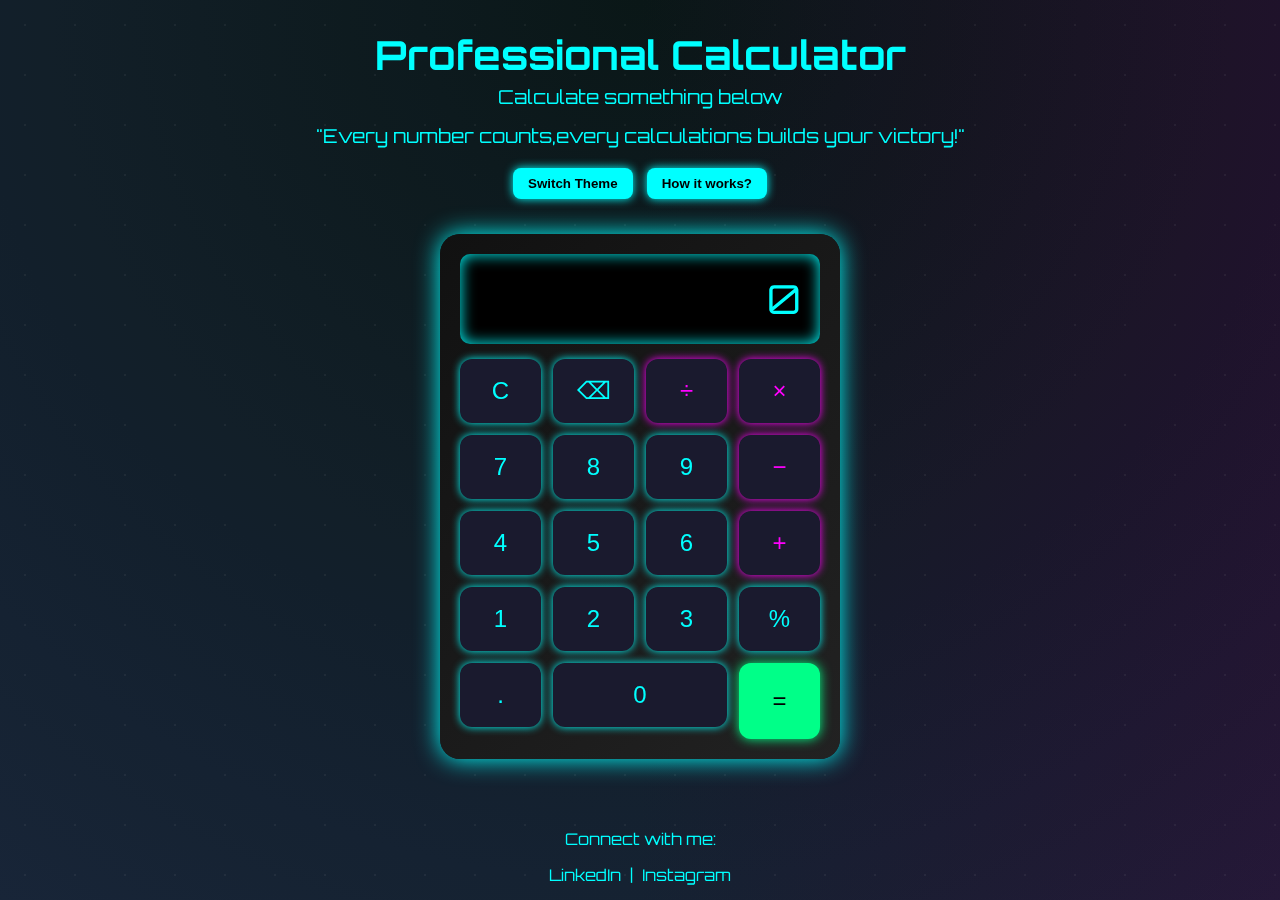
<file: Calculator/index.html>
<!DOCTYPE html>
<html lang="en">
<head>
  <meta charset="UTF-8">
  <meta name="viewport" content="width=device-width, initial-scale=1.0">
  <title>Professional Calculator </title>
  <link rel="stylesheet" href="style.css">
</head>
<body>
  <!-- Header of the project level1 -->
  <header class="header">
    <h1>Professional Calculator</h1>
    <p>Calculate something below</p> 
    <p> "Every number counts,every calculations builds your victory!"</p>
    <button id="themeBtn">Switch Theme</button>
    <button id="infoBtn">How it works?</button>
  </header>
  <!-- Calculator buttons -->
  <main>
    <div class="calculator">
      <div class="display" id="display">0</div>
      <div class="buttons">
        <button class="btn control" data-value="C">C</button>
        <button class="btn control" data-value="⌫">⌫</button>
        <button class="btn operator" data-value="/">÷</button>
        <button class="btn operator" data-value="*">×</button>
        <button class="btn" data-value="7">7</button>
        <button class="btn" data-value="8">8</button>
        <button class="btn" data-value="9">9</button>
        <button class="btn operator" data-value="-">−</button>
        <button class="btn" data-value="4">4</button>
        <button class="btn" data-value="5">5</button>
        <button class="btn" data-value="6">6</button>
        <button class="btn operator" data-value="+">+</button>
        <button class="btn" data-value="1">1</button>
        <button class="btn" data-value="2">2</button>
        <button class="btn" data-value="3">3</button>
          <button class="btn" data-value="%">%</button>
         <button class="btn" data-value=".">.</button>
        <button class="btn zero" data-value="0">0</button>
         <button class="btn equal" data-value="=">=</button>
      </div>
    </div>
  </main>
  <!-- Footer about the developer  -->
  <footer class="footer">
    <p>Connect with me:</p>
    <a href="https://in.linkedin.com/in/anjalikasaragod" target="_blank">LinkedIn</a> |
    <a href="https://www.instagram.com/anjalivkasaragod_official/?hl=en" target="_blank">Instagram</a> 
  </footer>
  <!-- info about Modal -->
  <div id="infoModal" class="modal">
    <div class="modal-content">
      <span class="close">&times;</span>
      <h2>How It Works</h2>
      <p>This calculator is built with HTML, CSS, and JavaScript.</p>
      <ul>
        <li>Click any buttons to input numbers and operators.</li>
        <li>Click <strong>=</strong> to calculate the result.</li>
        <li>Click <strong>C</strong> to clear input or <strong>⌫</strong> to delete the last character.</li>
        <li>Rapid button presses create a combo glow effect.</li>
        <li>Results trigger particle animations.</li>
        <li>Use the theme button to switch between neon dark and light mode.</li>
      </ul>
    </div>
  </div>
<script src="script.js"></script>
</body>
</html>
</file>
<file: Calculator/style.css>
@import url('https://fonts.googleapis.com/css2?family=Orbitron:wght@500&display=swap');

/* Body and the  Header */
body {
  margin: 0;
  font-family: 'Orbitron', sans-serif;
  background: radial-gradient(circle at top, #0b0b0b, #1a1a2e);
  display: flex;
  flex-direction: column;
  align-items: center;
  min-height: 100vh;
  transition: background 0.5s;
  overflow-x: hidden;
}
header.header {
  text-align: center;
  margin: 30px 0;
  color: #00ffff;
}
header h1 { 
margin: 0; 
font-size: 2.5rem;
 }
header p { 
margin: 5px 0 15px; 
font-size: 1.2rem; 
}

header button {
  margin: 5px;
  padding: 8px 15px;
  font-weight: bold;
  border: none;
  border-radius: 8px;
  cursor: pointer;
  background: #00ffff;
  color: #000;
  box-shadow: 0 0 10px #00ffff;
  transition: all 0.2s ease;
}

/* Calculator interface*/
.calculator {
  width: 360px;
  border-radius: 20px;
  padding: 20px;
  background: linear-gradient(135deg, #111, #222);
  box-shadow: 0 0 25px #00ffff;
  position: relative;
}

.display {
  background: #000;
  color: #00ffff;
  font-size: 2.5rem;
  padding: 20px;
  border-radius: 10px;
  text-align: right;
  margin-bottom: 15px;
  box-shadow: inset 0 0 15px #00ffff;
  overflow-x: auto;
}

/* Buttons Grid */
.buttons {
  display: grid;
  grid-template-columns: repeat(4, 1fr);
  gap: 12px;
}

.btn {
  background: #1a1a2e;
  color: #00ffff;
  border: none;
  border-radius: 12px;
  font-size: 1.5rem;
  padding: 18px;
  cursor: pointer;
  box-shadow: 0 0 8px #00ffff;
  transition: all 0.2s ease;
  position: relative;
}

.btn:hover { 
    transform: scale(1.05); 
    box-shadow: 0 0 15px #00ffff; }
.btn:active { 
    transform: scale(0.95); 
    background: #00ffff; 
    color: #000; 
}

.operator 
{ 
    color: #ff00ff; 
    box-shadow: 0 0 8px #ff00ff;
 }
.equal 
{ 
    grid-row: span 2; 
    background: #00ff88; 
    color: #000; 
    box-shadow: 0 0 12px #00ff88; 
}
.zero 
{ 
    grid-column: span 2; 
}

/* Particles */
.particle { 
    position: absolute; 
    width: 8px; 
    height: 8px; 
    border-radius: 50%; 
    pointer-events: none; 
}

/* Dark Theme */
.dark-theme 
{ 
    background: radial-gradient(circle at top, #1b1b1b, #0d0d0d); 
}
.dark-theme .calculator 
{ 
    box-shadow: 0 0 25px #ff00ff; 
}
.dark-theme .display 
{ 
    box-shadow: inset 0 0 15px #ff00ff; color: #ff00ff; 
}
.dark-theme .btn 
{ 
    color: #ff00ff; 
    box-shadow: 0 0 8px #ff00ff; 
}
.dark-theme .btn:active 
{ 
    background: #ff00ff; 
    color: #000; 
}

/* Combo glow animation */
@keyframes comboGlow 
{
  0% { 
    
    box-shadow: 0 0 8px #ffff00; transform: scale(1); 
}
  50% 
  { 
    box-shadow: 0 0 25px #ffff00; transform: scale(1.1); 
}
  100% 
  { 
    box-shadow: 0 0 8px #ffff00; transform: scale(1); 
}
}

/* Footer */
.footer {
  margin-top: auto;
  padding: 15px 0;
  text-align: center;
  color: #00ffff;
}
.footer a 
{ 
    color: #00ffff; 
    text-decoration: none; 
    margin: 0 5px; 
}
.footer a:hover 
{ 
    text-decoration: underline; 
}

/* Modal */
.modal {
  display: none;
  position: fixed;
  z-index: 100;
  left: 0; top: 0;
  width: 100%; height: 100%;
  background: rgba(0,0,0,0.8);
  justify-content: center;
  align-items: center;
}
.modal-content {
  background: #111;
  padding: 20px;
  border-radius: 10px;
  width: 90%;
  max-width: 500px;
  color: #00ffff;
  position: relative;
}
/*content style*/
.modal-content h2 
{ 
    margin-top: 0; 
}
.modal-content ul 
{ 
    margin-left: 20px; 
}
.modal .close {
  position: absolute;
  top: 10px; right: 15px;
  font-size: 1.5rem;
  cursor: pointer;
  color: #ff00ff;
}

/* Neon Animated Background */
body::before {
  content: '';
  position: fixed;
  top: 0; left: 0;
  width: 100%; height: 100%;
  background: linear-gradient(90deg, rgba(0,255,255,0.05) 25%, rgba(255,0,255,0.05) 50%, rgba(0,255,0,0.05) 75%);
  background-size: 200% 200%;
  animation: moveBackground 20s linear infinite;
  z-index: -1;
}
/*Animating background*/
@keyframes moveBackground {
  0% 
    { 
    background-position: 0 0; 
    }
  50% {
     background-position: 100% 100%; 
    }
  100% { 
    background-position: 0 0; 
}
}
/*particle effecr*/
body::after {
  content: '';
  position: fixed;
  top: 0; left: 0;
  width: 100%; height: 100%;
  background-image: radial-gradient(circle, rgba(255,255,255,0.05) 1px, transparent 1px);
  background-size: 50px 50px;
  animation: moveParticles 60s linear infinite;
  z-index: -1;
}
@keyframes moveParticles {
  0% { background-position: 0 0; }
  100% { background-position: 100px 100px; }
}
</file>
